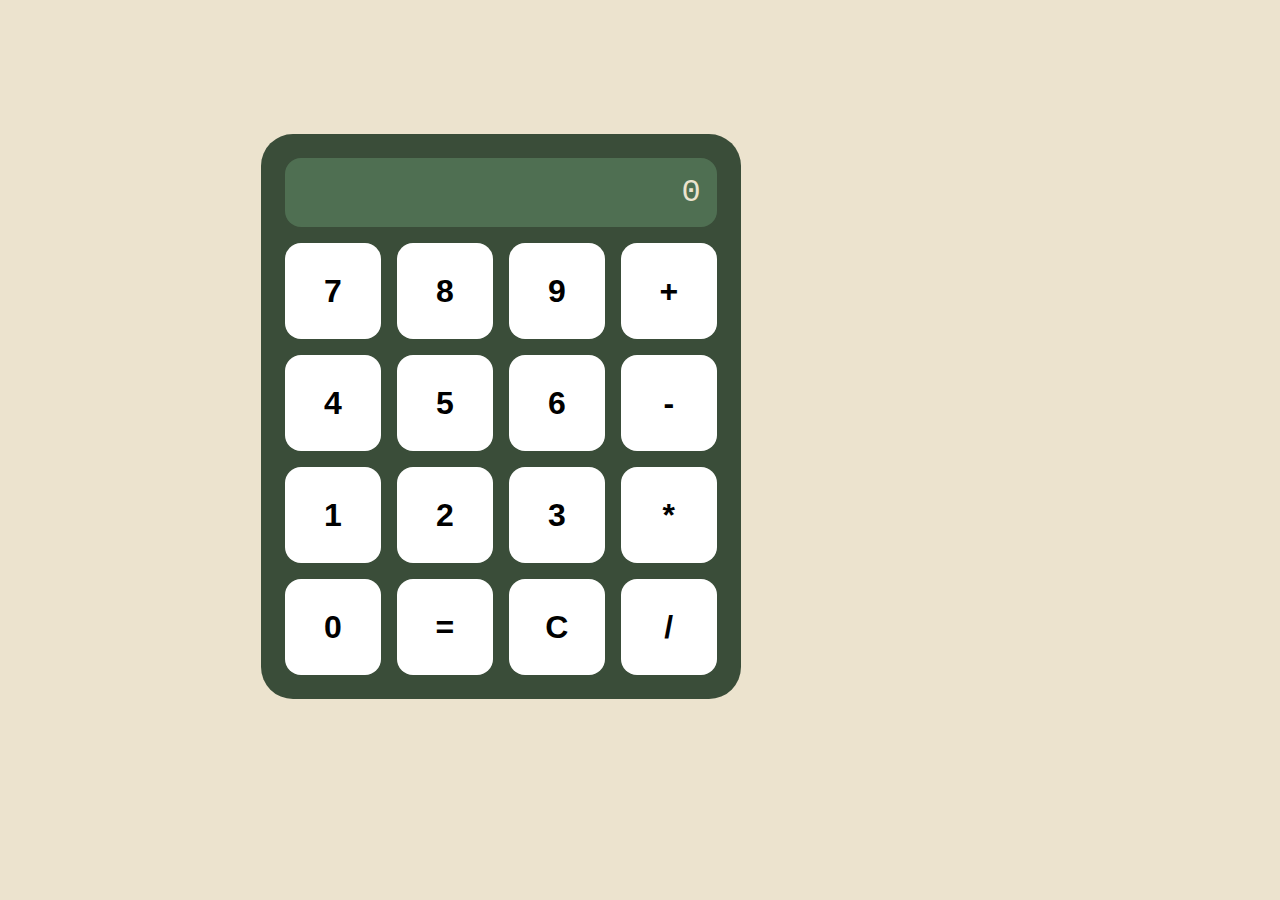
<file: calculator.html>
<!DOCTYPE html>
<html lang="en">
<head>
    <meta charset="UTF-8">
    <meta name="viewport" content="width=device-width, initial-scale=1.0">
    <title>Calculator Application</title>
    <link rel="stylesheet" href="calculator.css">
</head>
<body>
    <div class="calculator">
        <div id="displayNumberBox">0</div>

        <div class="button-row">
            <button onclick="pressButton(7)">7</button>
            <button onclick="pressButton(8)">8</button>
            <button onclick="pressButton(9)">9</button>
            <button onclick="addPressed()">+</button>
        </div>

        <div class="button-row">
            <button onclick="pressButton(4)">4</button>            
            <button onclick="pressButton(5)">5</button>
            <button onclick="pressButton(6)">6</button>
            <button onclick="subPressed()">-</button>
        </div>

        <div class="button-row">
            <button onclick="pressButton(1)">1</button>
            <button onclick="pressButton(2)">2</button>
            <button onclick="pressButton(3)">3</button>
            <button onclick="mulPressed()">*</button>
        </div>
        
        <div class="button-row">
            <button onclick="pressButton(0)">0</button>
            <button onclick="equalsPressed()">=</button>            
            <button onclick="clearDisplay()">C</button>
            <button onclick="divPressed()">/</button>
        </div>
    
    </div>
    
    

    <script src="calculator.js"></script>
</body>
</html>
</file>
<file: calculator.css>
body {
    font-family: 'Courier New', Courier, monospace;
    background-color: #ECE3CE;
}


.calculator {
    background-color: #3A4D39;
    padding: 1em;
    border-radius: 2em;
    color: #ECE3CE;
    display: inline-block;
    margin: 10% 20%;
}

button {
    width: 3em;
    height: 3em;
    background-color: white;
    border-radius: 0.5em;
    border-style: none;
    margin: 0.25em;
    font-size: 2em;
    font-weight: 700;
}

#displayNumberBox {
    background-color: #4F6F52;
    padding: 0.5em;
    border-radius: 0.5em;
    text-align: end;
    font-size: 2em;
    margin: 0.25em;
}

.button-row {
    display: flex;
    justify-content: center;
}
</file>
